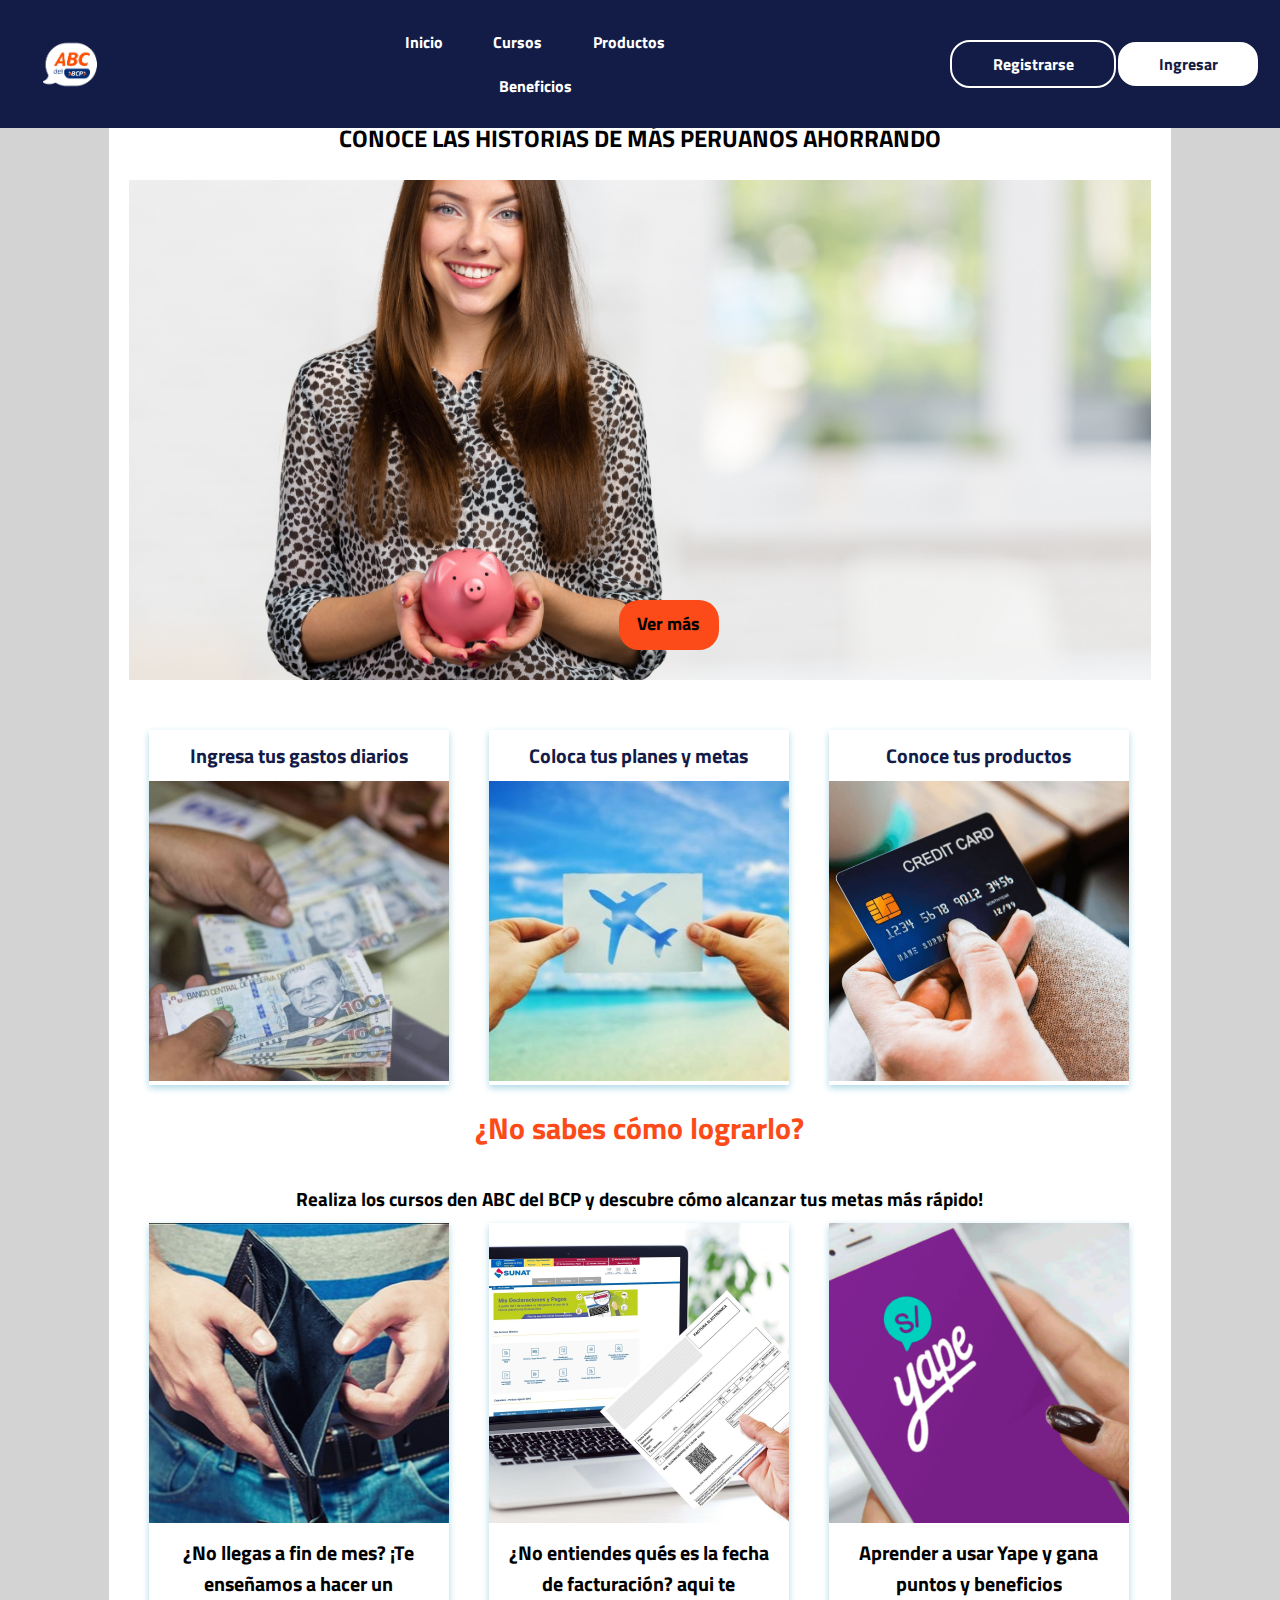
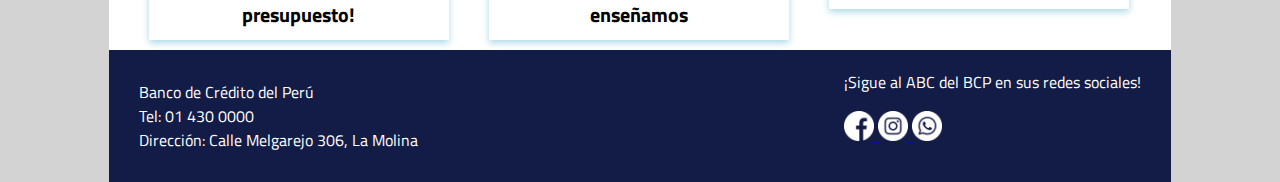
<file: index.html>
<!DOCTYPE html>
<html lang="es">
<head>
    <meta charset="UTF-8">
    <meta http-equiv="X-UA-Compatible" content="IE=edge">
    <meta name="viewport" content="width=device-width, initial-scale=1.0">
    <title>Document</title>
    <link rel="stylesheet" href="estiloshome.css">
    <link href="https://fonts.googleapis.com/css2?family=Titillium+Web:wght@300;400;600&display=swap" rel="stylesheet">
</head>
<body>
    <main>
        <header>
            <section id="logo"><img src="Imagenes/logo ABC modificado.png" alt=""></section>
            <section id="menu1"> 
                <a href="index.html">Inicio</a>
                <a href="page1.html">Cursos</a>
                <a href="productos.html">Productos</a>
                <a href="beneficios.html">Beneficios</a>
            </section>
            <section id="menu2">
                <a href="#" id="boton1">Registrarse</a>
                <a href="#" id="boton2">Ingresar</a>
            </section>
        </header>
        <article>
            <section id="principal">
                <h2>CONOCE LAS HISTORIAS DE MÁS PERUANOS AHORRANDO</h2>
                <br>
                <div class="banner"> <a href="page1.html">Ver más</a></div>
            </section>

            <section id="carrusel">
            <div class="galeria1">
                <div class="carrusel1"> <a href="#">Ingresa tus gastos diarios</a> </div>
                <div class="imgcarrusel"><img src="Imagenes/billetes.jpg" alt=""></div>
            </div>
            <div class="galeria1">
                <div class="carrusel1"> <a href="#">Coloca tus planes y metas</a> </div>
                <div class="imgcarrusel"><img src="Imagenes/finanzasalviajar.jpg" alt=""></div>
            </div>
            <div class="galeria1">
                <div class="carrusel1"> <a href="#">Conoce tus productos</a></div>
                <div class="imgcarrusel"><img src="Imagenes/tarjeta de credito.jpeg" alt=""></div>
            </div>
            </section>

            <section>
                <div class="sec3"> <h1>¿No sabes cómo lograrlo?</h1>
                <br>
                <h3>Realiza los cursos den ABC del BCP y descubre cómo alcanzar tus metas más rápido!</h3></div>
            </section>

            <section id="cursos">
                <div class="galeria1">
                    <div class="imgcarrusel"> <a href="#"><img src="Imagenes/dificultades-economicas.jpg" alt=""></a> </div>
                    <div class="carrusel1"> <p>¿No llegas a fin de mes? ¡Te enseñamos a hacer un presupuesto!</p> </div>
                </div>
                <div class="galeria1">
                    <div class="imgcarrusel"> <a href="#"><img src="Imagenes/facturacion.jpg" alt=""></a> </div>
                    <div class="carrusel1"> <p>¿No entiendes qués es la fecha de facturación? aqui te enseñamos</p> </div>
                </div>
                <div class="galeria1">
                    <div class="imgcarrusel"> <a href="#"><img src="Imagenes/yape-dni-cuenta-1200x720.png" alt=""></a> </div>
                    <div class="carrusel1"> <p>Aprender a usar Yape y gana puntos y beneficios</p> </div>
                </div>

            </section>
            </article>

            <footer>
                <section id="menu4">
                <ul>
                    <li>Banco de Crédito del Perú</li>
                    <li>Tel: 01 430 0000</li>
                    <li>Dirección: Calle Melgarejo 306, La Molina</li>
                </ul>
                </section>
                <section id="menu5">
                   <div class="foot2"><p>¡Sigue al ABC del BCP en sus redes sociales!</p></div>
                   <div class="foot3">
                    <ul>
                        <a href="https://www.facebook.com/ABCdelBCP/"><img src="Imagenes/facebook.png" alt=""> </a>
                        <a href="https://www.instagram.com/abcdelbcp/?hl=es"><img src="Imagenes/instagram.png" alt=""> </a>
                        <a href="https://www.viabcp.com/campus-abc?gclid=Cj0KCQiApb2bBhDYARIsAChHC9vtapC1Y5h_lZPO_dBHQg34qNU-0OUo-8IoftQUGVO1fBe3mFV4ZrcaAoAHEALw_wcB"><img src="Imagenes/whatsapp.png" alt=""> </a>
                    </ul>
                   </div>
        
                </section>
            </footer>
        

    </main>
</body>
</html>
</file>
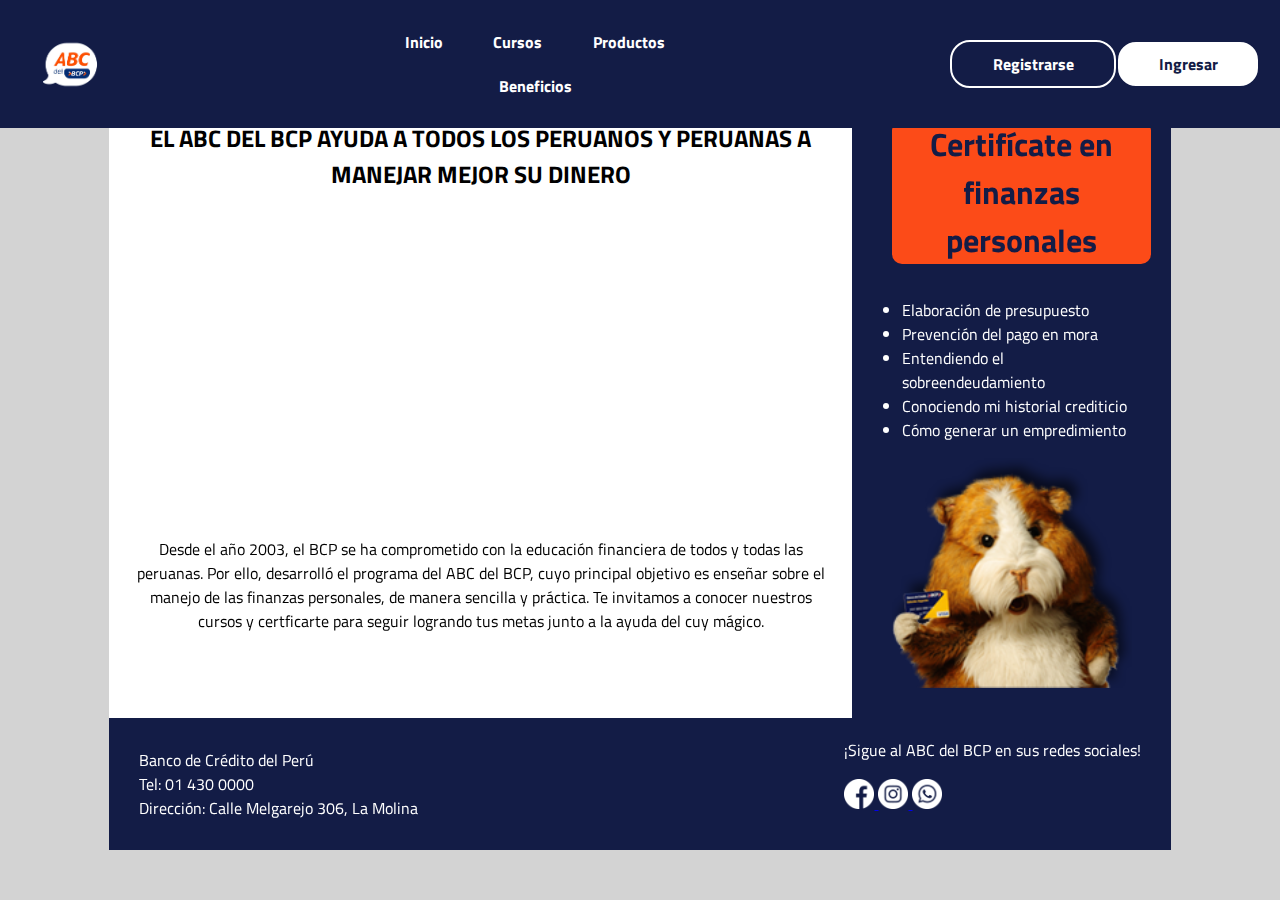
<file: page1.html>
<!DOCTYPE html>
<html lang="es">
<head>
    <meta charset="UTF-8">
    <meta http-equiv="X-UA-Compatible" content="IE=edge">
    <meta name="viewport" content="width=device-width, initial-scale=1.0">
    <title>Document</title>
    <link rel="stylesheet" href="page1estilo.css">
    <link href="https://fonts.googleapis.com/css2?family=Titillium+Web:wght@300;400;600&display=swap" rel="stylesheet">
</head>
<body>
    <main>
        <header>
            <section id="logo"><img src="Imagenes/logo ABC modificado.png" alt=""></section>
            <section id="menu1"> 
                <a href="index.html">Inicio</a>
                <a href="page1.html">Cursos</a>
                <a href="productos.html">Productos</a>
                <a href="beneficios.html">Beneficios</a>
            </section>
            <section id="menu2">
                <a href="#" id="boton1">Registrarse</a>
                <a href="#" id="boton2">Ingresar</a>
            </section>
        </header>
        
            <article>
                <section id="caja1">
                    <h2>EL ABC DEL BCP AYUDA A TODOS LOS PERUANOS Y PERUANAS A MANEJAR MEJOR SU DINERO</h2>
                    <br>
                    <iframe width="560" height="315" src="https://www.youtube.com/embed/EiTCCI7VZj8" title="YouTube video player" frameborder="0" allow="accelerometer; autoplay; clipboard-write; encrypted-media; gyroscope; picture-in-picture" allowfullscreen></iframe>
                    <div><p>Desde el año 2003, el BCP se ha comprometido con la educación financiera de todos y todas las peruanas. Por ello, desarrolló el programa del ABC del BCP, cuyo principal objetivo es enseñar sobre el manejo de las finanzas personales, de manera sencilla y práctica. Te invitamos a conocer nuestros cursos y certficarte para seguir logrando tus metas junto a la ayuda del cuy mágico.</p></div>
                </section>
            </article>
        <aside>
            <section id="deriv">
                <div class="btncursos"> <a href="#"><h1>Certifícate en finanzas personales</h1></a> </div>
                <br>
                <div class="lista"> <ul>
                    <li>Elaboración de presupuesto</li>
                    <li>Prevención del pago en mora</li>
                    <li>Entendiendo el sobreendeudamiento</li>
                    <li>Conociendo mi historial crediticio</li>
                    <li>Cómo generar un empredimiento</li>
                </ul></div>
                <div class="cuy"><img src="Imagenes/05c20-cuy.png" alt=""></div>
                
            </section>
        </aside>

        <footer>
            <section id="menu4">
            <ul>
                <li>Banco de Crédito del Perú</li>
                <li>Tel: 01 430 0000</li>
                <li>Dirección: Calle Melgarejo 306, La Molina</li>
            </ul>
            </section>
            <section id="menu5">
               <div class="foot2"><p>¡Sigue al ABC del BCP en sus redes sociales!</p></div>
               <div class="foot3">
                <ul>
                    <a href="https://www.facebook.com/ABCdelBCP/"><img src="Imagenes/facebook.png" alt=""> </a>
                    <a href="https://www.instagram.com/abcdelbcp/?hl=es"><img src="Imagenes/instagram.png" alt=""> </a>
                    <a href="https://www.viabcp.com/campus-abc?gclid=Cj0KCQiApb2bBhDYARIsAChHC9vtapC1Y5h_lZPO_dBHQg34qNU-0OUo-8IoftQUGVO1fBe3mFV4ZrcaAoAHEALw_wcB"><img src="Imagenes/whatsapp.png" alt=""> </a>
                </ul>
               </div>
    
            </section>
        </footer>

        
       
    </main>

</body>
</html>
</file>
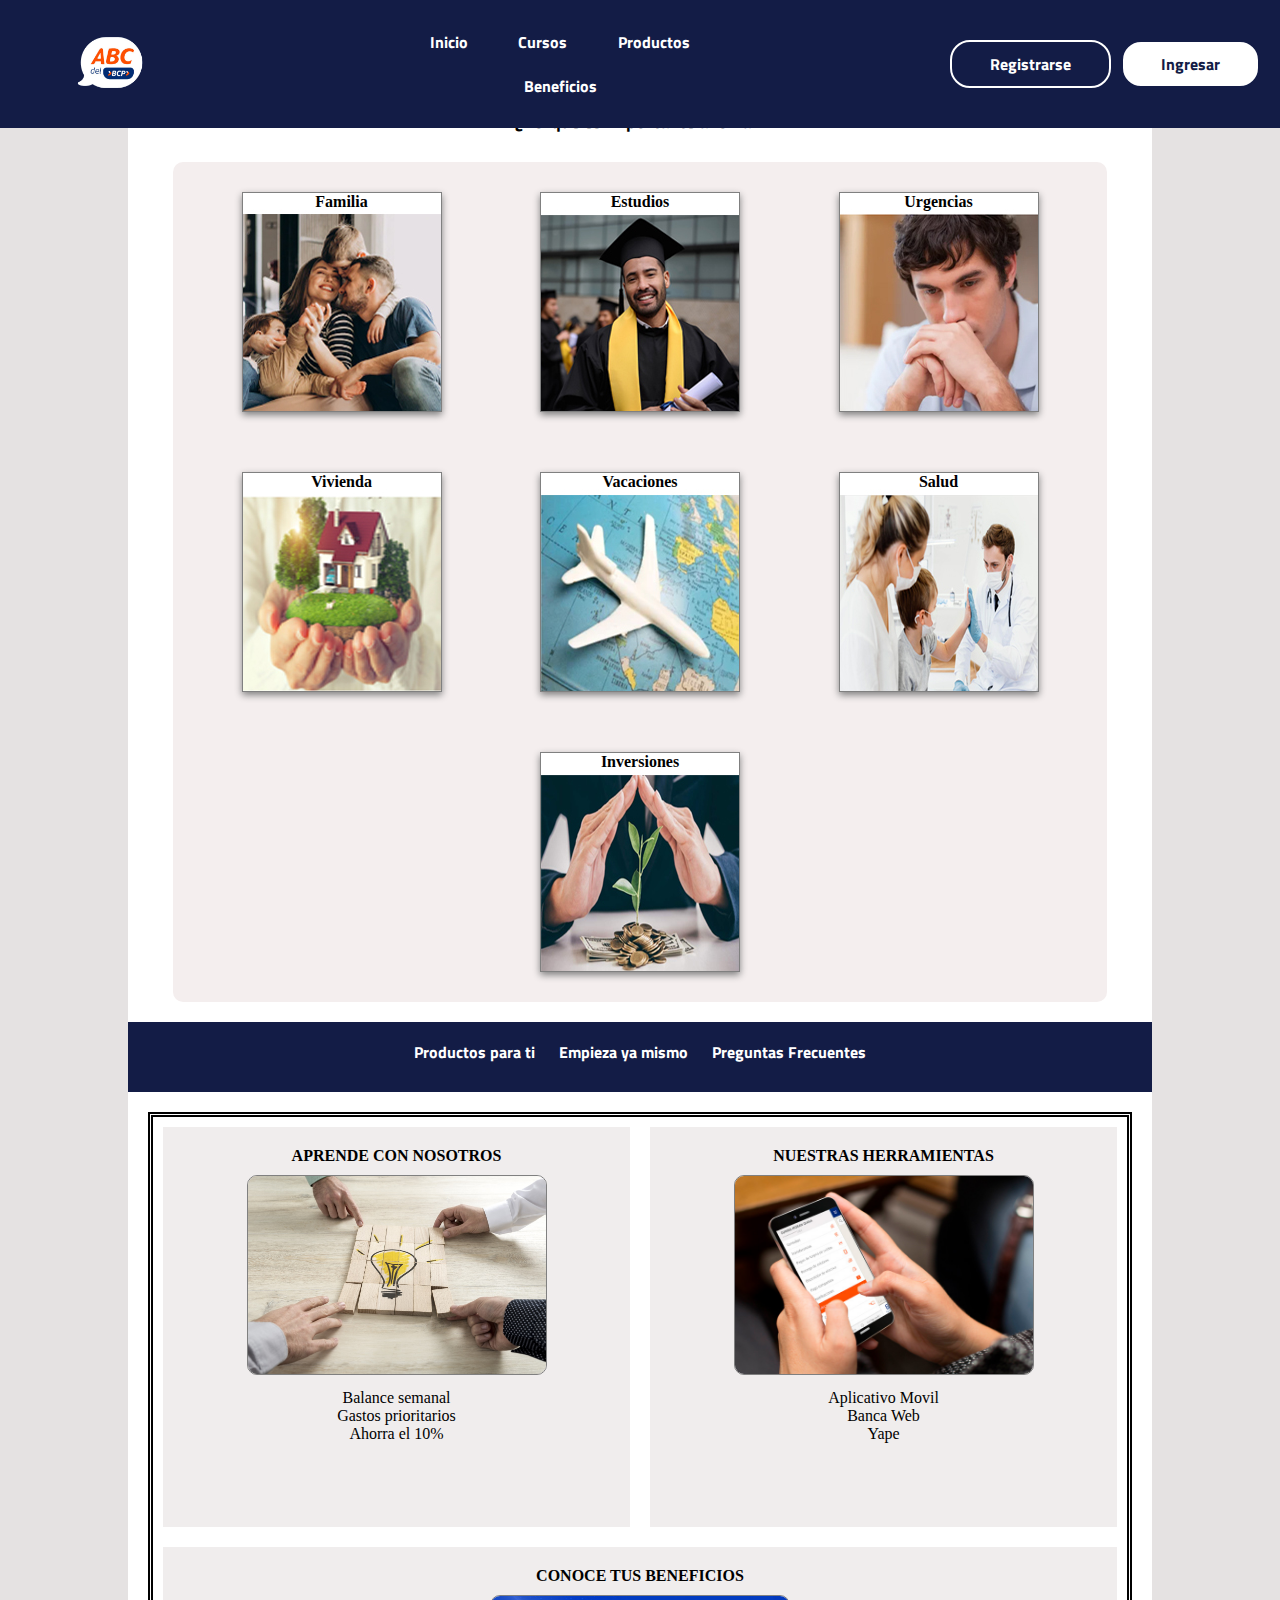
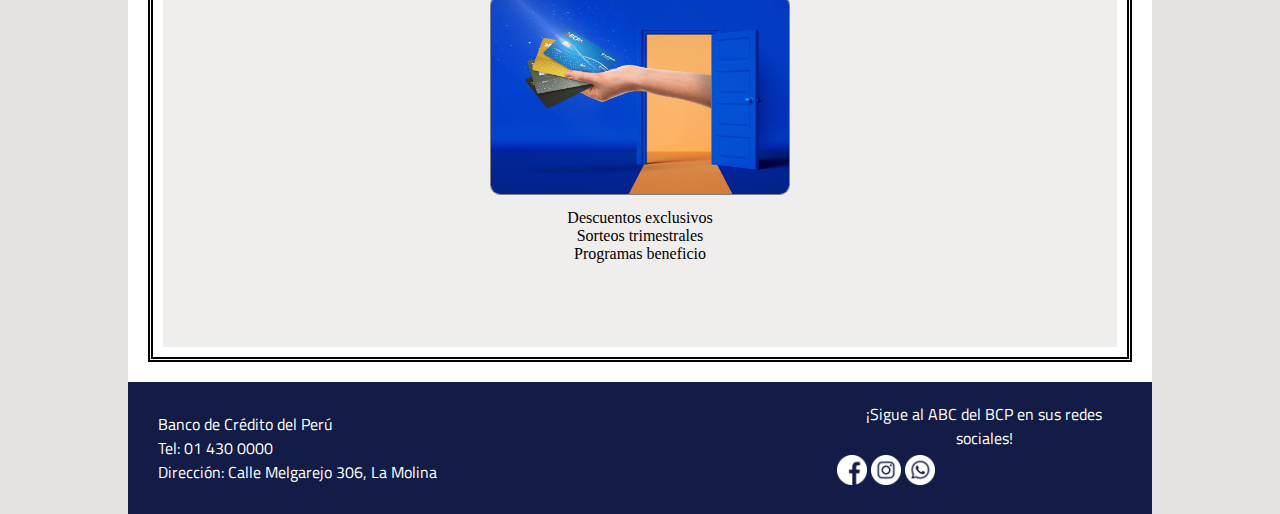
<file: productos.html>
<!DOCTYPE html>
<html lang="es">
<head>
    <meta charset="UTF-8">
    <meta http-equiv="X-UA-Compatible" content="IE=edge">
    <meta name="viewport" content="width=device-width, initial-scale=1.0">
    <title>Document</title>
    <link rel="stylesheet" href="estilo.css">

    <link href="https://fonts.googleapis.com/css2?family=Titillium+Web:wght@300;400;600&display=swap" rel="stylesheet">
</head>
<body>
    <main>
        <header>
            <section id="logo"><img src="Imagenes/logo ABC modificado.png" alt=""></section>
            <section id="menu1"> 
                <a href="index.html">Inicio</a>
                <a href="page1.html">Cursos</a>
                <a href="productos.html">Productos</a>
                <a href="beneficios.html">Beneficios</a>
            </section>
            <section id="menu2">
                <a href="#" id="boton1">Registrarse</a>
                <a href="#" id="boton2">Ingresar</a>
            </section>
        </header>
        <br><br><br><br>
        <article id="Pregunta1">
            <br><br><br><br>
            <p>¿Porque es importante ahorrar?</p>
            <br>
        </article>
        
        <article id="PanoramaPadre">
            <div class="Phijo1"><a href="https://www.viabcp.com/">Familia</a></div>
            <div class="Phijo2"><a href="">Estudios</a></div>
            <div class="Phijo3">Urgencias</div>
            <div class="Phijo4">Vivienda</div>
            <div class="Phijo5">Vacaciones</div>
            <div class="Phijo6">Salud</div>
            <div class="Phijo7">Inversiones</div>
        </article>
        <br>

        <section id="BandaH">
            <br>
            <a href="">Productos para ti</a>
            <a href="">Empieza ya mismo</a>
            <a href="">Preguntas Frecuentes</a>
        </section>
        <br>

        <div id="Padre">
            <div class="Chijo"><strong>APRENDE CON NOSOTROS</strong>  <br> 
                 <img src="Imagenes2/Aprende.jpg" alt="">   
                 <ol>Balance semanal</ol>
                 <ol>Gastos prioritarios</ol>
                 <ol>Ahorra el 10%</ol>
            </div>
            <div class="Chijo"><strong>NUESTRAS HERRAMIENTAS</strong> <br>
                <img src="Imagenes2/bcpcel.jpg" alt="">
                <ul>Aplicativo Movil</ul>
                <ul>Banca Web</ul>
                <ul>Yape</ul>
            </div>

            <div class="Chijo"><strong>CONOCE TUS BENEFICIOS</strong><br>
                <img src="Imagenes2/tarjetas.jpg" alt="">
                <ul>Descuentos exclusivos</ul>
                <ul>Sorteos trimestrales</ul>
                <ul>Programas beneficio</ul>
            </div>
        </div>

        <footer>
            <section id="BandaContacto">
            <ul>
                <li>Banco de Crédito del Perú</li>
                <li>Tel: 01 430 0000</li>
                <li>Dirección: Calle Melgarejo 306, La Molina</li>
            </ul>
            </section>
            <section id="BandaRedes">
               <div class="foot2"><p>¡Sigue al ABC del BCP en sus redes sociales! </p></div>
               <div class="foot3">
                <br>
                <ul>
                    <a href="https://www.facebook.com/ABCdelBCP/"><img src="Imagenes/facebook.png" alt=""> </a>
                    <a href="https://www.instagram.com/abcdelbcp/?hl=es"><img src="Imagenes/instagram.png" alt=""> </a>
                    <a href="https://www.viabcp.com/campus-abc?gclid=Cj0KCQiApb2bBhDYARIsAChHC9vtapC1Y5h_lZPO_dBHQg34qNU-0OUo-8IoftQUGVO1fBe3mFV4ZrcaAoAHEALw_wcB"><img src="Imagenes/whatsapp.png" alt=""> </a>
                </ul>
               </div>
    
            </section>
        </footer>



    </main>
</file>
<file: estiloshome.css>
*{
    box-sizing: border-box;
    margin: 0;
    padding: 0;
}

main{
    width: 83%;
    background-color: blue;
    margin: auto;
    /* flex Padre */
    display: flex;
    flex-direction: row;
    flex-wrap: wrap;
}

body{
    background-color: lightgrey;
}


/*MENU PRINCIPAL*/
header{
    width: 100%;
    background-color: #131c46;
    padding: 20px;
    position: fixed;
    left: 0;
    top: 0;

    /* flex padre */
    display: flex;
    flex-direction: row;
    flex-wrap: wrap;
    justify-content: space-between;
    align-items: center;
    
}

#logo img{
    width: 100px;
    vertical-align: middle;
}

#menu1{
    width: 25%;
    /* flex padre */
    display: flex;
    flex-direction: row;
    flex-wrap: wrap;
}

#menu1 a{
    text-decoration: none;
    color: white;
    padding: 10px;
    font-family: 'Titillium Web',Arial, Helvetica, sans-serif;
    font-weight: bold;
    text-align: center;
    /* flex hijo */
    flex-grow: 1;
    flex-shrink: 1;

}

#menu1 a:hover{
    background-color: #fc4b18;
    color: black;
}

#menu2{
    width: 25%;
    /* flex padre */
    display: flex;
    flex-direction: row;
    flex-wrap: wrap;
}

#menu2 a{
    text-decoration: none;
   
    font-weight: bold;
    text-align: center;
    /* flex hijo */
    flex-grow: 1;
    flex-shrink: 1;
}

#boton1{
    color: white;
    padding: 10px;
    border-style: solid;
    border-width: 2px;
    border-radius: 20px;
    font-family:'Titillium Web',Arial, Helvetica, sans-serif;
}

#boton2{
    color:#131c46;
    background-color: white;
    padding: 10px;
    border-style: solid;
    border-width: 2px;
    border-radius: 20px;
    font-family:'Titillium Web',Arial, Helvetica, sans-serif;
}

/* Primera sección*/
article{
    background-color: white;
    padding-left: 20px;
    padding-right: 20px;
    padding-top: 120px;
    /*flex padre*/
    display: flex;
    flex-direction: column;
    flex-wrap: wrap;
    flex-grow: 1;
    flex-shrink: 1;
    flex-basis: 100%;
}

#principal{
    text-align: center;
    margin-bottom: 20px;
    padding-bottom: 20px;
    /*flex hijo*/
    flex-grow: 1;
    flex-shrink: 1;
    font-family:'Titillium Web',Arial, Helvetica, sans-serif;
}

.banner{
    width: 100%;
    height: 500px;
    margin: auto;
    display: flex;
    flex-direction: column;
    flex-wrap: wrap;
    justify-content: flex-end;
    flex-grow: 1;
    flex-shrink: 1;
    background-image: url(Imagenes/picture-of-lovely-woman-with-piggy-bank.jpg);
    background-size: cover;
    background-repeat: no-repeat;
    padding-left: 490px ;
    padding-bottom: 30px;
  
}
   

.banner a{
    background-color: #fc4b18;
    height: 50px;
    width: 100px;
    padding: 10px;
    text-decoration: none;
    font-family:'Titillium Web',Arial, Helvetica, sans-serif ;
    font-weight:bolder ;
    color: black;
    font-size: large;
    text-align: center;
    border-radius: 20px;
    vertical-align: middle;
}

/*seccion 2*/

#carrusel{
    display: flex;
}

div.galeria1{
    margin: 10px 20px;
    box-shadow: 0 3px 7px 0 lightblue;
    float: left;
    width: 300px;
}

div.galeria1 img{
    width: 100%;
    height: auto;
}

div.galeria1 :hover{
    opacity: 70%;
}

div.carrusel1{
    text-align: center;
    font-family:'Titillium Web',Arial, Helvetica, sans-serif;
    font-weight: bolder;
    font-size: 20px;
    padding: 10px;
}

div.carrusel1 a{
    text-decoration: none;
    color: #131c46;
}


/*seccion 3*/

div.sec3 {
    text-align: center;
    font-family:'Titillium Web',Arial, Helvetica, sans-serif;
    font-weight: bolder;
}

div.sec3 h1{
    font-size: 30px;
    color: #fc4b18;
    padding: 10px;
}

/*footer*/

footer{
    width: 100%;
    background-color:#131c46;
    padding: 20px;
    display: flex;
    flex-direction: row;
    flex-wrap: wrap;
    justify-content: space-between;}

#menu4{
        /*flex padre*/
    display: flex;
    flex-direction: row;
    flex-wrap: wrap;
    color: white;
    padding: 10px;
    font-family:'Titillium Web',Arial, Helvetica, sans-serif;
    text-align: center;
    /*flex hijo*/
    flex-grow: 1;
    flex-shrink: 1;
    text-align: left;
}

#menu4 li{
    list-style-type: none;
}

#menu5{
    
    /*flex padre*/
    width: 30%;
    display: flex;
    flex-direction: row;
    flex-wrap: wrap;
}

div.foot2{
    font-family:'Titillium Web',Arial, Helvetica, sans-serif;
    text-align: center;
    color: white;
    display: flex;
}

div.foot3{
    display: flex;
    flex-direction: row;
    flex-wrap: wrap;
    text-align: center;
}

div.foot3 img{
    width: 30px;
}
</file>
<file: page1estilo.css>
*{
    box-sizing: border-box;
    margin: 0;
    padding: 0;
}

main{
    width: 83%;
    background-color: blue;
    margin: auto;
    /* flex Padre */
    display: flex;
    flex-direction: row;
    flex-wrap: wrap;
}

body{
    background-color: lightgrey;
}


/*MENU PRINCIPAL*/
header{
    width: 100%;
    background-color: #131c46;
    padding: 20px;
    position: fixed;
    left: 0;
    top: 0;
    /* flex padre */
    display: flex;
    flex-direction: row;
    flex-wrap: wrap;
    justify-content: space-between;
    align-items: center;
    
}

#logo img{
    width: 100px;
    vertical-align: middle;
}

#menu1{
    width: 25%;
    /* flex padre */
    display: flex;
    flex-direction: row;
    flex-wrap: wrap;
}

#menu1 a{
    text-decoration: none;
    color: white;
    padding: 10px;
    font-family: 'Titillium Web',Arial, Helvetica, sans-serif;
    font-weight: bold;
    text-align: center;
    /* flex hijo */
    flex-grow: 1;
    flex-shrink: 1;

}

#menu1 a:hover{
    background-color: #fc4b18;
    color: black;
}

#menu2{
    width: 25%;
    /* flex padre */
    display: flex;
    flex-direction: row;
    flex-wrap: wrap;
}

#menu2 a{
    text-decoration: none;
   
    font-weight: bold;
    text-align: center;
    /* flex hijo */
    flex-grow: 1;
    flex-shrink: 1;
}

#boton1{
    color: white;
    padding: 10px;
    border-style: solid;
    border-width: 2px;
    border-radius: 20px;
    font-family:'Titillium Web',Arial, Helvetica, sans-serif;
}

#boton2{
    color:#131c46;
    background-color: white;
    padding: 10px;
    border-style: solid;
    border-width: 2px;
    border-radius: 20px;
    font-family:'Titillium Web',Arial, Helvetica, sans-serif;
}

/* contenido*/
article{
    background-color: white;
    padding-left: 20px;
    padding-right: 20px;
    padding-top: 120px;
    /*flex padre*/
    display: flex;
    flex-direction: column;
    flex-wrap: wrap;
    flex-grow: 1;
    flex-shrink: 1;
    flex-basis: 70%;
}

#caja1{
    text-align: center;
    margin-bottom: 20px;
    padding-bottom: 20px;
    /*flex hijo*/
    flex-grow: 1;
    flex-shrink: 1;
    font-family:'Titillium Web',Arial, Helvetica, sans-serif;
}

/*aside*/

aside{
    flex-grow: 1;
    flex-shrink: 1;
    flex-basis: 30%;
    padding-left: 20px;
    padding-right: 20px;
    padding-top: 120px;
    background-color: #131c46;
    display: flex;
    flex-direction: column;
    flex-wrap: wrap;
}

#deriv{
    text-align: left;
    margin-bottom: 20px;
    padding-bottom: 10px;
    padding-left: 20px;
    flex-grow: 1;
    flex-shrink: 1;
    font-family:'Titillium Web',Arial, Helvetica, sans-serif;
    color: white;
}

div.btncursos{
    background-color: #fc4b18;
    text-align: center;
    border-radius: 10px;
}

div.btncursos a{
    text-decoration: none;
    color: #131c46;
}

div.lista{
    height: 150px;
    margin: 10px; 
    flex-grow: 1;
    flex-shrink: 1;

}

div.cuy{
    display: flex;
    text-align:end;
}

div.cuy img{
    height: 230px;
    bottom: 0;
}

/*footer*/

footer{
    width: 100%;
    background-color:#131c46;
    padding: 20px;
    display: flex;
    flex-direction: row;
    flex-wrap: wrap;
    justify-content: space-between;}

#menu4{
        /*flex padre*/
    display: flex;
    flex-direction: row;
    flex-wrap: wrap;
    color: white;
    padding: 10px;
    font-family:'Titillium Web',Arial, Helvetica, sans-serif;
    text-align: center;
    /*flex hijo*/
    flex-grow: 1;
    flex-shrink: 1;
    text-align: left;
}

#menu4 li{
    list-style-type: none;
}

#menu5{
    
    /*flex padre*/
    width: 30%;
    display: flex;
    flex-direction: row;
    flex-wrap: wrap;
}

div.foot2{
    font-family:'Titillium Web',Arial, Helvetica, sans-serif;
    text-align: center;
    color: white;
    display: flex;
}

div.foot3{
    display: flex;
    flex-direction: row;
    flex-wrap: wrap;
    text-align: center;
}

div.foot3 img{
    width: 30px;
}
</file>
<file: estilo.css>
*{
    box-sizing: border-box;
    margin: 0;
    padding: 0;
}
 
main{
    width: 80%;
    background-color: white;
    margin: auto;
    display: flex;
    flex-direction: row;
    flex-wrap: wrap;
}
 
body{
    background-color: rgb(229, 226, 226);
}

header{
    width: 100%;
    background-color: #131c46;
    padding: 20px;
    position: fixed;
    left: 0;
    top: 0;
    display: flex;
    flex-direction: row;
    flex-wrap: wrap;
    justify-content: space-between;
    align-items: center;
    
}
 
#logo img{
    width: 120px;
    margin-left: 30px;
}
 
#menu1{
    width: 25%;
    display: flex;
    flex-direction: row;
    flex-wrap: wrap;
}
 
#menu1 a{
    text-decoration: none;
    color: white;
    padding: 10px;
    font-family: 'Titillium Web',Arial, Helvetica, sans-serif;
    font-weight: bold;
    text-align: center;
    flex-grow: 1;
    flex-shrink: 1;
 
}
 
#menu1 a:hover{
    background-color: #fc4b18;
    color: black;
}
 
#menu2{
    width: 25%;
    display: flex;
    flex-direction: row;
    flex-wrap: wrap;
}
 
#menu2 a{
    text-decoration: none;
   
    font-weight: bold;
    text-align: center;
    flex-grow: 1;
    flex-shrink: 1;
}
 
#boton1{
    color: white;
    padding: 10px;
    border-style: solid;
    border-width: 2px;
    border-radius: 20px;
    font-family:'Titillium Web',Arial, Helvetica, sans-serif;
    margin-right: 5px;
}
 
#boton2{
    color:#131c46;
    background-color: white;
    padding: 10px;
    border-style: solid;
    border-width: 2px;
    border-radius: 20px;
    font-family:'Titillium Web',Arial, Helvetica, sans-serif;
    margin-left: 5px;
}

a{
    text-decoration: none;
    color: black;
}

#Pregunta1{
text-align: center;
font-size: 18px;
font-weight: bold;
font-family:'Titillium Web',Arial, Helvetica, sans-serif;
width:100%;
}

#PanoramaPadre{
width: 100%;
display: flex;
flex-wrap: wrap;
justify-content: space-evenly;
margin-left: 45px;
margin-right: 45px;
background-color: rgb(244, 238, 238);
border-radius: 10px;
}

.Phijo1{
width: 200px;
height: 220px;
background-image: url(Imagenes2/Familia.jpg);
margin:30px;
color: black;
font-weight: bold;
text-align: center;
text-decoration: none;
border: 1px solid gray;
box-shadow: 0 3px 7px 0 grey;
}

.Phijo2{
    width: 200px;
    height: 220px;
    background-image: url(Imagenes2/Estudios.jpg);
    margin:30px;
    color: black;
    font-weight: bold;
    text-align: center;
    text-decoration: none;
    border: 1px solid gray;
    box-shadow: 0 3px 7px 0 grey;
    }

.Phijo3{
    width: 200px;
    height: 220px;
    background-image: url(Imagenes2/Emergencia.jpg);
    margin:30px;
    color: black;
    font-weight: bold;
    text-align: center;
    text-decoration: none;
    border: 1px solid gray;
    box-shadow: 0 3px 7px 0 grey;
  }

  .Phijo4{
    width: 200px;
    height: 220px;
    background-image: url(Imagenes2/Vivienda.jpg);
    margin:30px;
    color: black;
    font-weight: bold;
    text-align: center;
    text-decoration: none;
    border: 1px solid gray;
    box-shadow: 0 3px 7px 0 grey;
  }

  .Phijo5{
    width: 200px;
    height: 220px;
    background-image: url(Imagenes2/Viajes.jpg);
    margin:30px;
    color: black;
    font-weight: bold;
    text-align: center;
    text-decoration: none;
    border: 1px solid gray;
    box-shadow: 0 3px 7px 0 grey;
  }

  .Phijo6{
    width: 200px;
    height: 220px;
    background-image: url(Imagenes2/Salud.jpg);
    margin:30px;
    color: black;
    font-weight: bold;
    text-align: center;
    text-decoration: none;
    border: 1px solid gray;
    box-shadow: 0 3px 7px 0 grey;
  }

  .Phijo7{
    width: 200px;
    height: 220px;
    background-image: url(Imagenes2/invertir.jpg);
    margin:30px;
    color: black;
    font-weight: bold;
    text-align: center;
    text-decoration: none;
    border: 1px solid gray;
    box-shadow: 0 3px 7px 0 grey;
  }

  #BandaH{
    margin-top: 20px;
    width: 100%;
    height: 70px;
    background-color: #131c46;
    text-align: center;
  }

  #BandaH a{
    text-decoration: none;
    color: white;
    padding: 10px;
    font-family: 'Titillium Web',Arial, Helvetica, sans-serif;
    font-weight: bold;
    flex-grow: 1;
    flex-shrink: 1;
  }

  #BandaH a:hover{
    background-color: #fc4b18;
    color: black;
}

#CasillasPadre{
    width: 100%;
    display:flex;
    flex-direction: row;
    justify-content: space-around;
    margin-left: 45px;
    margin-right: 45px;
    background-color: red;
    border-radius: 10px;
    margin-top: 10px;
}

#Padre{
    width: 100%;
    border: 5px double black;
    margin: auto;
    margin: 20px;
    display: flex;
    flex-wrap: wrap;
    justify-content: space-around;
}

.Chijo{
    height: 400px;
    background-color: rgb(240, 237, 237);
    margin: 10px;
    padding: 20px;
    text-align: center;
    flex-grow: 1;
    flex-shrink: 1;
    flex-basis: 300px;
    
}

.Chijo img {
    width: 300px;
    height: 200px;
    border-radius: 10px;
    border: 1px solid grey;
    margin-top: 10px;
    margin-bottom: 10px;
}


footer{
    width: 100%;
    background-color:#131c46;
    padding: 20px;
    display: flex;
    flex-direction: row;
    flex-wrap: wrap;
    justify-content: space-between;}

#BandaContacto{
    display: flex;
    flex-direction: row;
    flex-wrap: wrap;
    color: white;
    padding: 10px;
    font-family:'Titillium Web',Arial, Helvetica, sans-serif;
    text-align: center;
    flex-grow: 1;
    flex-shrink: 1;
    text-align: left;
}

#BandaContacto li{
    list-style-type: none;
}

#BandaRedes{
    width: 30%;
    display: flex;
    flex-direction: row;
    flex-wrap: wrap;
}

div.foot2{
    font-family:'Titillium Web',Arial, Helvetica, sans-serif;
    text-align: center;
    color: white;
    display: flex;
}

div.foot3{
    display: flex;
    flex-direction: row;
    flex-wrap: wrap;
    text-align: center;
}

div.foot3 img{
    width: 30px;
}
</file>
